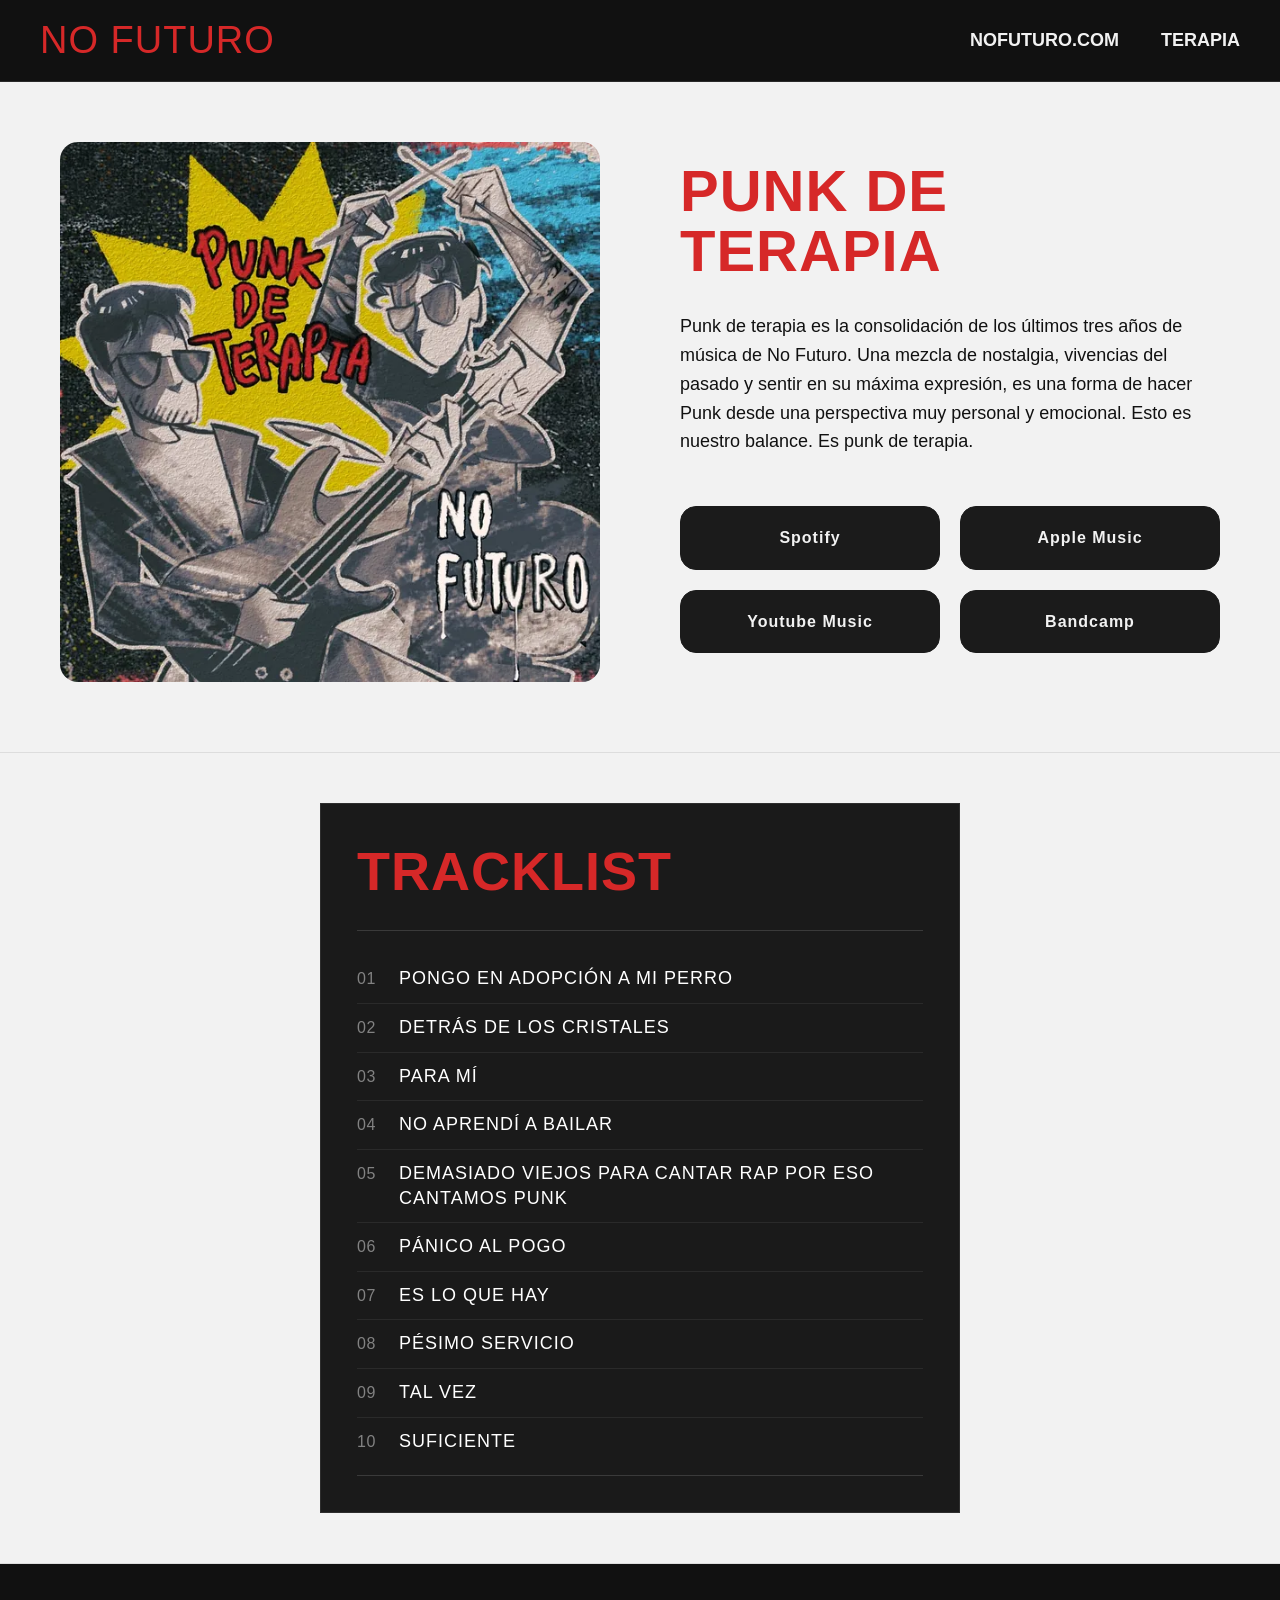
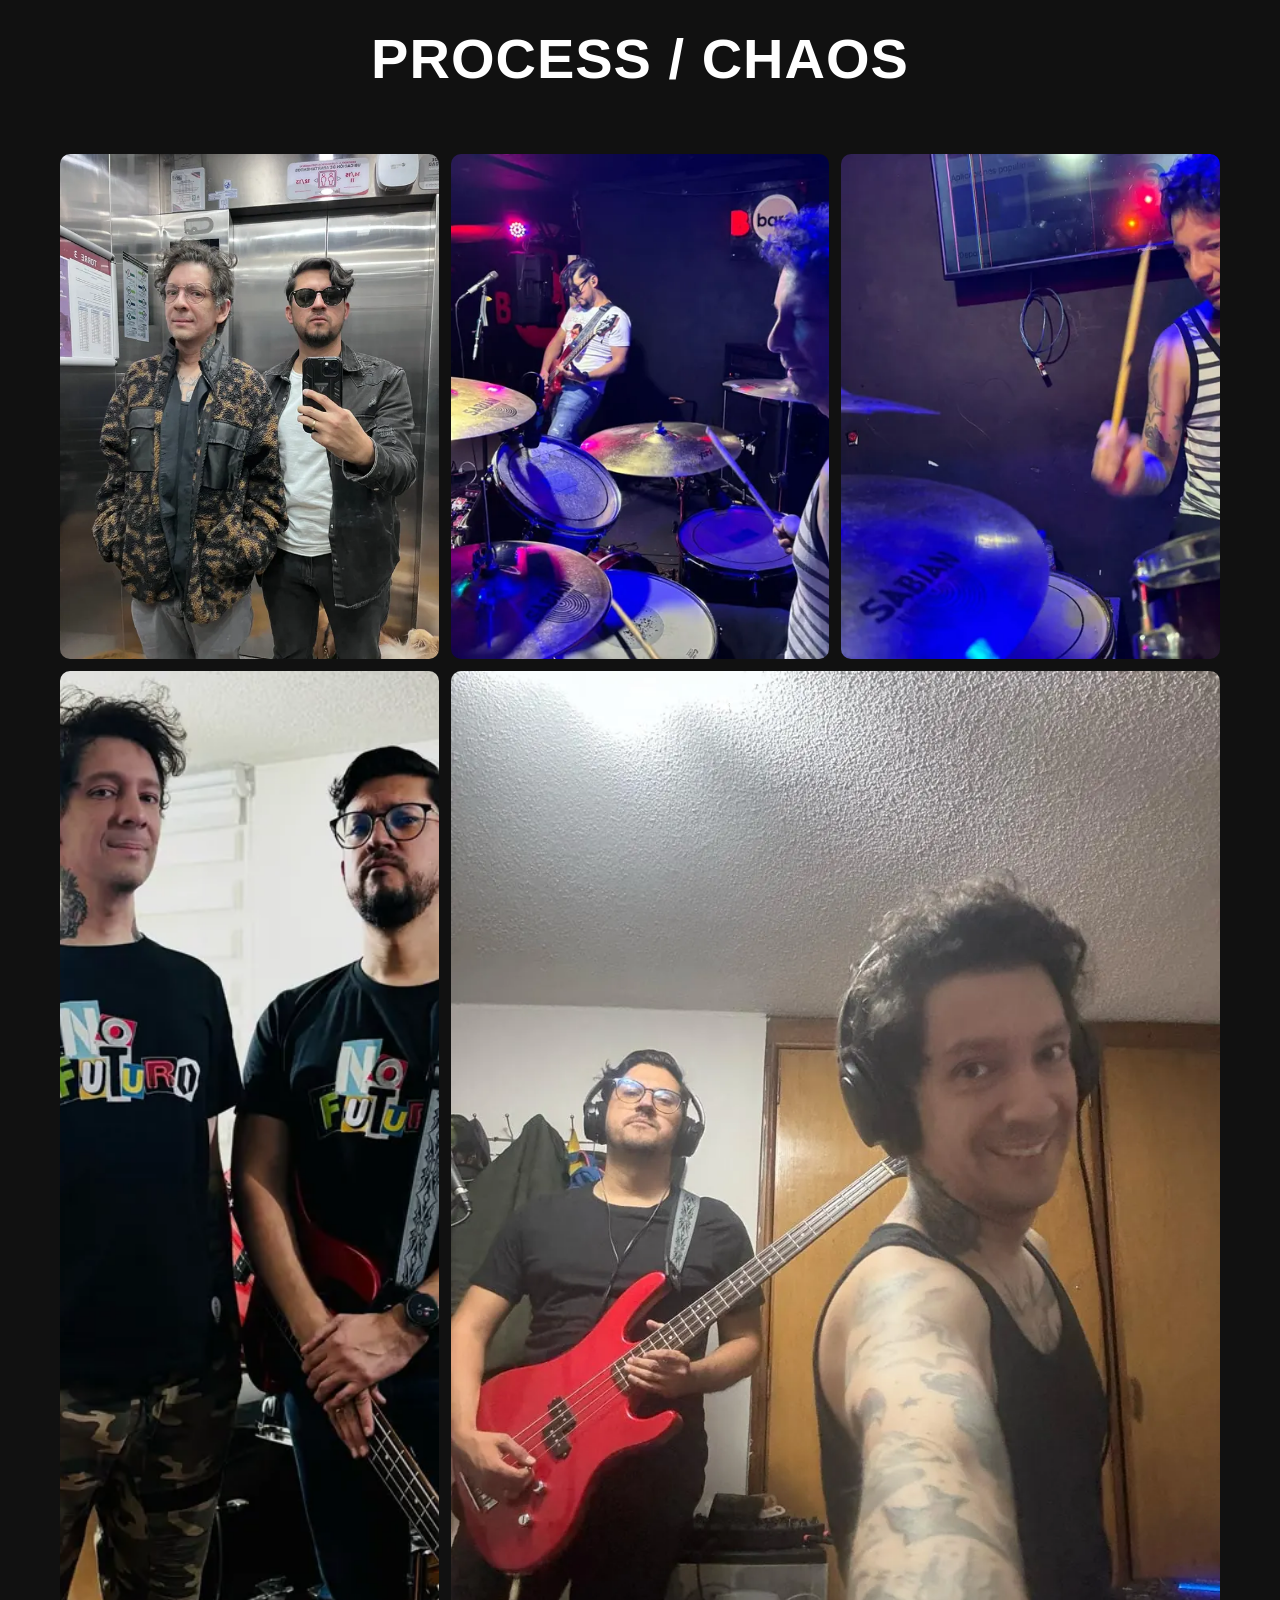
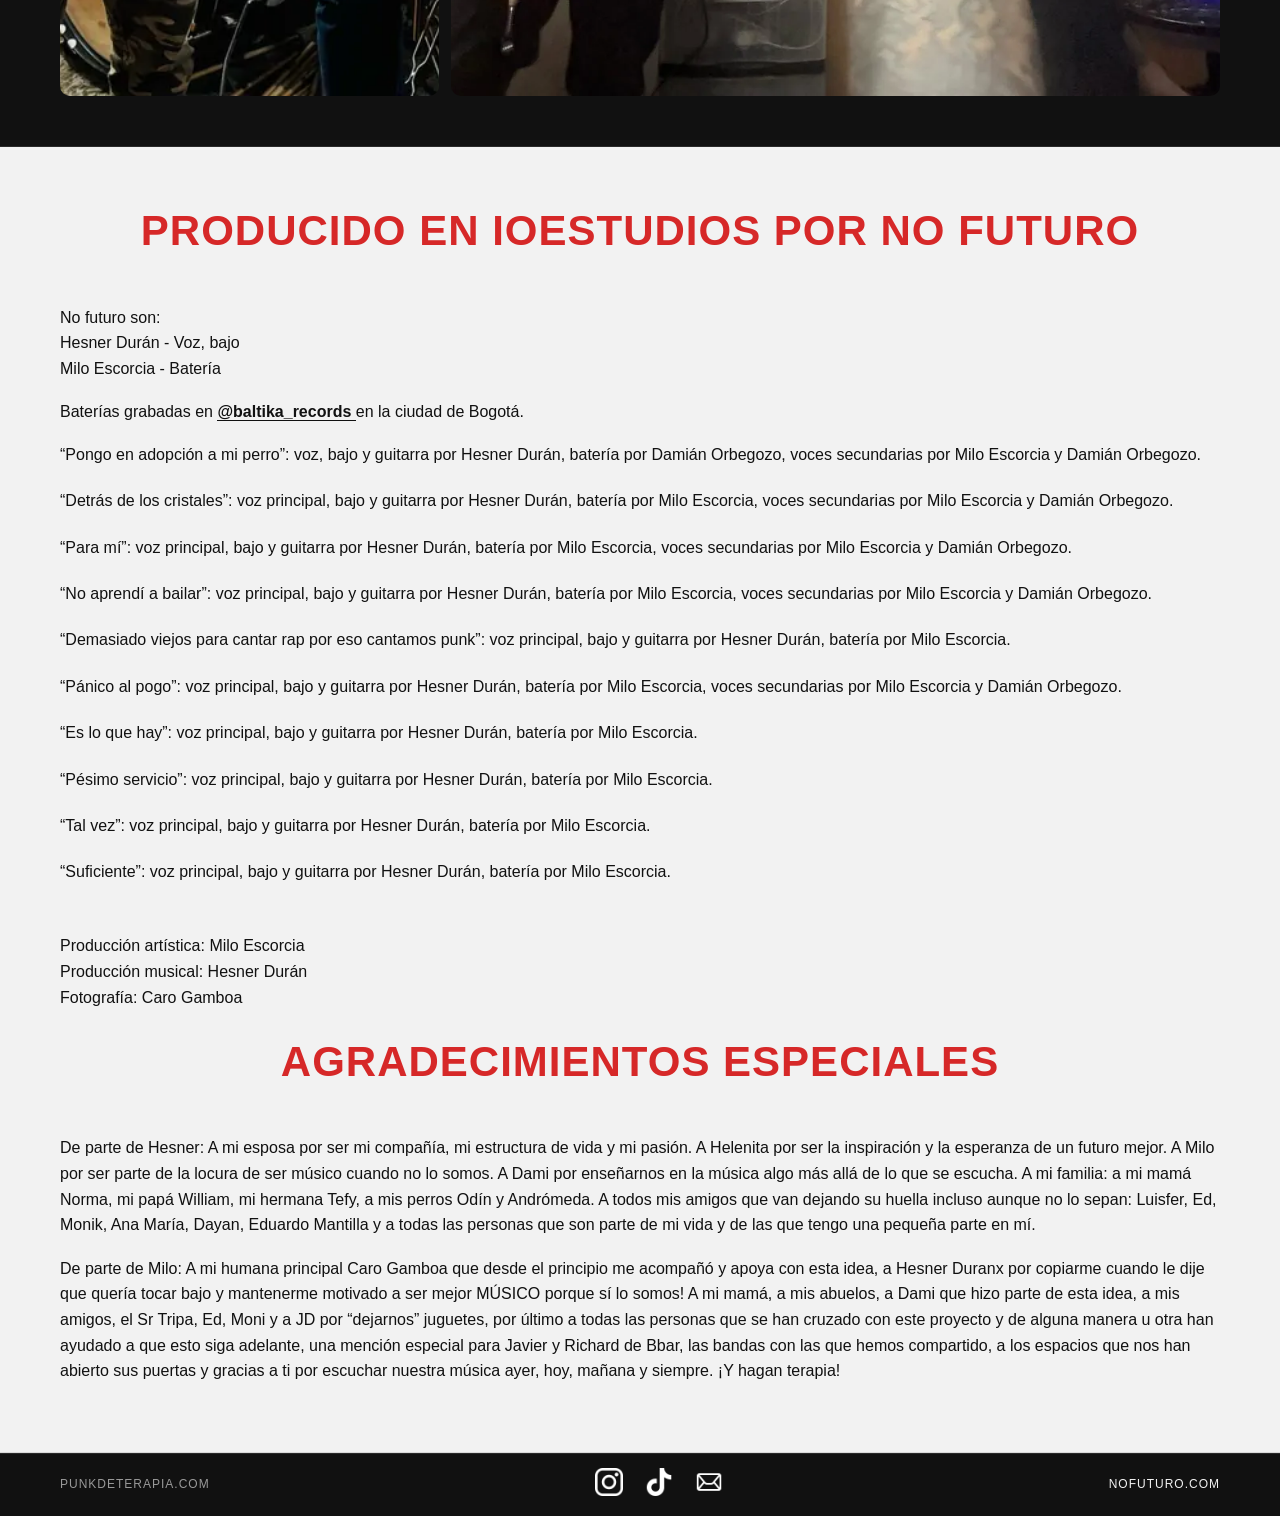
<file: index.html>
<!DOCTYPE html>
<html lang="es">

<head>

<meta charset="UTF-8">
<meta name="viewport" content="width=device-width, initial-scale=1.0">

<title>Punk de Terapia - NO FUTURO | Disco de punk colombiano</title>

<meta name="description" content="Punk de Terapia es el nuevo álbum de NO FUTURO, banda de punk de Bogotá. Escucha las canciones, mira las fotos y descubre la historia detrás del disco.">
<meta name="keywords" content="No Futuro, Punk de Terapia, punk colombiano, punk en español, punk triste, banda punk Bogotá, disco punk 2026">
<meta name="author" content="NO FUTURO">
<meta name="robots" content="index, follow">

<link rel="canonical" href="https://punkdeterapia.com/">

<meta property="og:title" content="Punk de Terapia - NO FUTURO">
<meta property="og:description" content="Nuevo álbum de NO FUTURO, banda de punk de Bogotá. Escucha, mira las fotos y vive el disco.">
<meta property="og:image" content="https://punkdeterapia.com/assets/terapia.jpg">
<meta property="og:url" content="https://punkdeterapia.com/">
<meta property="og:type" content="music.album">

<meta name="twitter:card" content="summary_large_image">
<meta name="twitter:title" content="Punk de Terapia - NO FUTURO">
<meta name="twitter:description" content="Nuevo álbum de NO FUTURO, banda punk de Bogotá.">
<meta name="twitter:image" content="https://punkdeterapia.com/assets/terapia.jpg">

<link rel="stylesheet" href="assets/css/style.css">

<link rel="icon" type="image/png" href="assets/favicon.png">


<script type="application/ld+json">
{
  "@context":"https://schema.org",
  "@type":"MusicAlbum",
  "name":"Punk de Terapia",
  "byArtist":{
    "@type":"MusicGroup",
    "name":"NO FUTURO",
    "foundingLocation":"Bogotá, Colombia",
    "sameAs":[
      "https://www.instagram.com/nofuturoband",
      "https://www.tiktok.com/@nofuturoband",
      "https://nofuturoband.bandcamp.com"
    ]
  },
  "genre":"Punk",
  "datePublished":"2026",
  "albumProductionType":"https://schema.org/StudioAlbum",
  "numTracks":10,
  "url":"https://punkdeterapia.com/",
  "image":"https://punkdeterapia.com/assets/terapia.jpg",
  "sameAs":[
    "https://open.spotify.com/album/6iZnQCRd88YeYnuEG8hhDn",
    "https://music.apple.com/co/album/punk-de-terapia/6767365780",
    "https://nofuturoband.bandcamp.com/album/punk-de-terapia"
  ],
  "track":{
    "@type":"ItemList",
    "numberOfItems":10,
    "itemListElement":[
      {"@type":"ListItem","position":1,"item":{"@type":"MusicRecording","name":"Pongo en adopción a mi perro"}},
      {"@type":"ListItem","position":2,"item":{"@type":"MusicRecording","name":"Detrás de los cristales"}},
      {"@type":"ListItem","position":3,"item":{"@type":"MusicRecording","name":"Para mí"}},
      {"@type":"ListItem","position":4,"item":{"@type":"MusicRecording","name":"No aprendí a bailar"}},
      {"@type":"ListItem","position":5,"item":{"@type":"MusicRecording","name":"Demasiado viejos para cantar rap por eso cantamos punk"}},
      {"@type":"ListItem","position":6,"item":{"@type":"MusicRecording","name":"Pánico al pogo"}},
      {"@type":"ListItem","position":7,"item":{"@type":"MusicRecording","name":"Es lo que hay"}},
      {"@type":"ListItem","position":8,"item":{"@type":"MusicRecording","name":"Pésimo servicio"}},
      {"@type":"ListItem","position":9,"item":{"@type":"MusicRecording","name":"Tal vez"}},
      {"@type":"ListItem","position":10,"item":{"@type":"MusicRecording","name":"Suficiente"}}
    ]
  }
}
</script>
    
<!-- Google tag (gtag.js) -->
<script async src="https://www.googletagmanager.com/gtag/js?id=G-MK0LHJL1EB"></script>
<script>
  window.dataLayer = window.dataLayer || [];
  function gtag(){dataLayer.push(arguments);}
  gtag('js', new Date());

  gtag('config', 'G-MK0LHJL1EB');
</script>

  
</head>

<body>

<!-- HEADER -->

<header>

<div class="header-content">

    <a class="logo" href="/">
        NO FUTURO
    </a>

  <nav class="desktop-menu">
  
      <a href="https://nofuturo.com" target="_blank">
          NOFUTURO.COM
      </a>
  
      <a href="https://punkdeterapia.com/quiz.html">
          TERAPIA
      </a>
  
  </nav>

    <div class="mobile-menu" onclick="toggleMenu()" role="button" tabindex="0" aria-label="Abrir menú" aria-controls="mobileDropdown" aria-expanded="false">
        ☰
    </div>

</div>

<div id="mobileDropdown" class="mobile-dropdown">

    <a href="https://nofuturo.com" target="_blank">
        NOFUTURO.COM
    </a>

    <a href="https://punkdeterapia.com/quiz.html">
        TERAPIA
    </a>

</div>

</header>

<main>

<!-- HERO -->

<section class="hero-section">

<div class="section-inner">

<div class="hero">

    <img src="assets/terapia.webp" srcset="assets/terapia-600.webp 600w, assets/terapia.webp 1200w" sizes="(max-width:900px) 100vw, 560px" class="cover" width="1200" height="1200" fetchpriority="high" alt="Punk de Terapia - Portada del álbum de NO FUTURO">

    <div class="hero-text">

        <h1>
            PUNK DE TERAPIA
        </h1>

        <div class="text-block">

            <p>
                Punk de terapia es la consolidación de los últimos tres años de música de No Futuro. Una mezcla de nostalgia, vivencias del pasado y sentir en su máxima expresión, es una forma de hacer Punk desde una perspectiva muy personal y emocional. Esto es nuestro balance. Es punk de terapia.
            </p>

        </div>

<div class="platforms hero-platforms">

    <a href="https://open.spotify.com/album/6iZnQCRd88YeYnuEG8hhDn" target="_blank" class="platform-button">
        Spotify
    </a>

  <a href="https://music.apple.com/co/album/punk-de-terapia/6767365780" target="_blank" class="platform-button">
      Apple Music
  </a>
  
  <a href="https://music.youtube.com/playlist?list=OLAK5uy_lb7ag4KedtjzislSe4GsiIxwNEDBX898k&si=nHnxP8Es8VwFmwkg" target="_blank" class="platform-button">
      Youtube Music
  </a>

    <a href="https://nofuturoband.bandcamp.com/album/punk-de-terapia" target="_blank" class="platform-button">
        Bandcamp
    </a>

</div>

    </div>

</div>

</div>

</section>

<!-- TRACKLIST PANEL -->

<section class="tracklist-section">

<div class="section-inner">

    <div class="tracklist-panel">

        <h2 class="tracklist-panel-title">
            TRACKLIST
        </h2>

        <div class="tracklist-line"></div>

<div class="track-item" onclick="openLyrics(1)" role="button" tabindex="0">
            <div class="track-number">01</div>
            <div class="track-name">Pongo en adopción a mi perro</div>
        </div>

        <div class="track-item" onclick="openLyrics(2)" role="button" tabindex="0">
            <div class="track-number">02</div>
            <div class="track-name">Detrás de los cristales</div>
        </div>

        <div class="track-item" onclick="openLyrics(3)" role="button" tabindex="0">
            <div class="track-number">03</div>
            <div class="track-name">Para mí</div>
        </div>

        <div class="track-item" onclick="openLyrics(4)" role="button" tabindex="0">
            <div class="track-number">04</div>
            <div class="track-name">No aprendí a bailar</div>
        </div>

        <div class="track-item" onclick="openLyrics(5)" role="button" tabindex="0">
            <div class="track-number">05</div>
            <div class="track-name">Demasiado viejos para cantar rap por eso cantamos punk</div>
        </div>

        <div class="track-item" onclick="openLyrics(6)" role="button" tabindex="0">
            <div class="track-number">06</div>
            <div class="track-name">Pánico al pogo</div>
        </div>

        <div class="track-item" onclick="openLyrics(7)" role="button" tabindex="0">
            <div class="track-number">07</div>
            <div class="track-name">Es lo que hay</div>
        </div>

        <div class="track-item" onclick="openLyrics(8)" role="button" tabindex="0">
            <div class="track-number">08</div>
            <div class="track-name">Pésimo servicio</div>
        </div>

        <div class="track-item" onclick="openLyrics(9)" role="button" tabindex="0">
            <div class="track-number">09</div>
            <div class="track-name">Tal vez</div>
        </div>

        <div class="track-item" onclick="openLyrics(10)" role="button" tabindex="0">
            <div class="track-number">10</div>
            <div class="track-name">Suficiente</div>
        </div>

        <div class="tracklist-line" style="margin-top:10px; margin-bottom:0;"></div>

    </div>

</div>

</section>

<!-- GALLERY -->

<section class="gallery-section">

<div class="section-inner">

    <h2 class="gallery-title">
        PROCESS / CHAOS
    </h2>

    <div class="collage">

    <!-- IMAGENES -->

<img src="assets/fotos/1.webp" srcset="assets/fotos/1-800.webp 600w, assets/fotos/1.webp 1200w" sizes="(max-width:600px) 50vw, 380px" width="1200" height="1600" loading="lazy" decoding="async" tabindex="0" alt="NO FUTURO - Punk de Terapia sesión de fotos" onclick="openLightbox(0)">
<img src="assets/fotos/2.webp" srcset="assets/fotos/2-800.webp 800w, assets/fotos/2.webp 1600w" sizes="(max-width:600px) 50vw, 380px" width="1600" height="1200" loading="lazy" decoding="async" tabindex="0" alt="NO FUTURO - banda punk colombiana" onclick="openLightbox(1)">
<img src="assets/fotos/3.webp" srcset="assets/fotos/3-800.webp 800w, assets/fotos/3.webp 1600w" sizes="(max-width:600px) 50vw, 380px" width="1600" height="1200" loading="lazy" decoding="async" tabindex="0" alt="NO FUTURO - grabación Punk de Terapia" onclick="openLightbox(2)">
<img src="assets/fotos/4.webp" srcset="assets/fotos/4-800.webp 593w, assets/fotos/4.webp 1185w" sizes="(max-width:600px) 50vw, 380px" width="1185" height="1600" loading="lazy" decoding="async" tabindex="0" alt="NO FUTURO - proceso creativo del disco" onclick="openLightbox(3)">

    <!-- FOTO GRANDE -->
<img src="assets/fotos/5.webp" srcset="assets/fotos/5-800.webp 600w, assets/fotos/5.webp 960w" sizes="(max-width:600px) 100vw, 780px" class="big" width="960" height="1280" loading="lazy" decoding="async" tabindex="0" alt="NO FUTURO - Punk de Terapia artwork" onclick="openLightbox(4)">

</div>

</div>

</section>

<!-- LYRICS POPUP -->

<div class="lyrics-overlay" id="lyricsOverlay" onclick="closeLyrics()">
</div>

<div class="lyrics-popup" id="lyricsPopup" role="dialog" aria-modal="true" aria-labelledby="lyricsTitle">

    <div class="lyrics-close" onclick="closeLyrics()" role="button" tabindex="0" aria-label="Cerrar letra">
        ✕
    </div>

    <div class="lyrics-title" id="lyricsTitle">
    </div>

    <div class="lyrics-body" id="lyricsBody">
    </div>

</div>

    
<!-- LIGHTBOX -->

<div class="lightbox" id="lightbox" role="dialog" aria-modal="true" aria-label="Galería">

    <div class="close-lightbox" onclick="closeLightbox()" role="button" tabindex="0" aria-label="Cerrar galería">
        ✕
    </div>

    <div class="arrow arrow-left" onclick="prevImage()" role="button" tabindex="0" aria-label="Anterior">
        ‹
    </div>

    <div id="lightboxContent"></div>

    <div class="arrow arrow-right" onclick="nextImage()" role="button" tabindex="0" aria-label="Siguiente">
        ›
    </div>

</div>

<!-- CREDITS -->

    <section class="credits-section">

<div class="section-inner">

<div class="credits">

    <h2 class="section-title">
        PRODUCIDO EN IOESTUDIOS POR NO FUTURO
    </h2>

    <p>
        No futuro son:<br>
        Hesner Durán - Voz, bajo<br>
        Milo Escorcia - Batería
    </p>

    <p>
        Baterías grabadas en 
        <a href="https://instagram.com/baltika_records" target="_blank">
            @baltika_records
        </a>
        en la ciudad de Bogotá.
    </p>

<div class="song-credits">

“Pongo en adopción a mi perro”: voz, bajo y guitarra por Hesner Durán, batería por Damián Orbegozo, voces secundarias por Milo Escorcia y Damián Orbegozo.<br><br>

“Detrás de los cristales”: voz principal, bajo y guitarra por Hesner Durán, batería por Milo Escorcia, voces secundarias por Milo Escorcia y Damián Orbegozo.<br><br>

“Para mí”: voz principal, bajo y guitarra por Hesner Durán, batería por Milo Escorcia, voces secundarias por Milo Escorcia y Damián Orbegozo.<br><br>

“No aprendí a bailar”: voz principal, bajo y guitarra por Hesner Durán, batería por Milo Escorcia, voces secundarias por Milo Escorcia y Damián Orbegozo.<br><br>

“Demasiado viejos para cantar rap por eso cantamos punk”: voz principal, bajo y guitarra por Hesner Durán, batería por Milo Escorcia.<br><br>

“Pánico al pogo”: voz principal, bajo y guitarra por Hesner Durán, batería por Milo Escorcia, voces secundarias por Milo Escorcia y Damián Orbegozo.<br><br>

“Es lo que hay”: voz principal, bajo y guitarra por Hesner Durán, batería por Milo Escorcia.<br><br>

“Pésimo servicio”: voz principal, bajo y guitarra por Hesner Durán, batería por Milo Escorcia.<br><br>

“Tal vez”: voz principal, bajo y guitarra por Hesner Durán, batería por Milo Escorcia.<br><br>

“Suficiente”: voz principal, bajo y guitarra por Hesner Durán, batería por Milo Escorcia.

</div>

<p>
Producción artística: Milo Escorcia<br>
Producción musical: Hesner Durán<br>
Fotografía: Caro Gamboa
</p>

<h2 class="section-title">
    AGRADECIMIENTOS ESPECIALES
</h2>

<p>
De parte de Hesner: A mi esposa por ser mi compañía, mi estructura de vida y mi pasión. A Helenita por ser la inspiración y la esperanza de un futuro mejor. A Milo por ser parte de la locura de ser músico cuando no lo somos. A Dami por enseñarnos en la música algo más allá de lo que se escucha. A mi familia: a mi mamá Norma, mi papá William, mi hermana Tefy, a mis perros Odín y Andrómeda. A todos mis amigos que van dejando su huella incluso aunque no lo sepan: Luisfer, Ed, Monik, Ana María, Dayan, Eduardo Mantilla y a todas las personas que son parte de mi vida y de las que tengo una pequeña parte en mí.
</p>

<p>
De parte de Milo: A mi humana principal Caro Gamboa que desde el principio me acompañó y apoya con esta idea, a Hesner Duranx por copiarme cuando le dije que quería tocar bajo y mantenerme motivado a ser mejor MÚSICO porque sí lo somos! A mi mamá, a mis abuelos, a Dami que hizo parte de esta idea, a mis amigos, el Sr Tripa, Ed, Moni y a JD por “dejarnos” juguetes, por último a todas las personas que se han cruzado con este proyecto y de alguna manera u otra han ayudado a que esto siga adelante, una mención especial para Javier y Richard de Bbar, las bandas con las que hemos compartido, a los espacios que nos han abierto sus puertas y gracias a ti por escuchar nuestra música ayer, hoy, mañana y siempre. ¡Y hagan terapia!
</p>

</div>

</div>

</section>

</main>

<!-- FOOTER -->

<footer>

<div class="footer-inner">

    <div>
        PUNKDETERAPIA.COM
    </div>

<div class="footer-socials">

    <a href="https://instagram.com/nofuturoband" target="_blank">
        <img src="assets/instagram.png" alt="Instagram" width="28" height="28" loading="lazy">
    </a>

    <a href="https://tiktok.com/@nofuturoband" target="_blank">
        <img src="assets/tiktok.png" alt="TikTok" width="28" height="28" loading="lazy">
    </a>

    <a href="#" onclick="copyEmail(event)">
        <img src="assets/mail.png" alt="Copiar correo" width="28" height="28" loading="lazy">
    </a>

</div>

    <div>
        <a href="https://nofuturo.com" target="_blank">
            NOFUTURO.COM
        </a>
    </div>

</div>

<!-- COPY POPUP -->

<div id="copyPopup" class="copy-popup" role="status" aria-live="polite">
    nofuturoband@gmail.com copiado
</div>

    
</footer>

<script>

/* LYRICS */

const trackNames = [
    "",
    "Pongo en adopción a mi perro",
    "Detrás de los cristales",
    "Para mí",
    "No aprendí a bailar",
    "Demasiado viejos para cantar rap por eso cantamos punk",
    "Pánico al pogo",
    "Es lo que hay",
    "Pésimo servicio",
    "Tal vez",
    "Suficiente"
];

function openLyrics(number){

    const overlay = document.getElementById("lyricsOverlay");
    const popup = document.getElementById("lyricsPopup");
    const title = document.getElementById("lyricsTitle");
    const body = document.getElementById("lyricsBody");

    title.textContent = trackNames[number];
    body.textContent = "Cargando...";

    overlay.classList.add("active");
    popup.classList.add("active");

    fetch("assets/letras/" + number + ".txt")
        .then(response => response.text())
        .then(text => {
            body.textContent = text.replace(/\r\n?/g, "\n");
        })
        .catch(() => {
            body.textContent = "Letra no disponible.";
        });

}

function closeLyrics(){

    document.getElementById("lyricsOverlay").classList.remove("active");
    document.getElementById("lyricsPopup").classList.remove("active");

}
    
/* MOBILE MENU */

function toggleMenu(){

    const menu =
    document.getElementById(
        "mobileDropdown"
    );

    const open = menu.classList.toggle("show");

    document.querySelector(".mobile-menu")
        .setAttribute("aria-expanded", open);

}

/* GALLERY */

const images = [

    "assets/fotos/1.webp",
    "assets/fotos/2.webp",
    "assets/fotos/3.webp",
    "assets/fotos/4.webp",
    "assets/fotos/5.webp",
    "assets/fotos/6.webp",
    "assets/fotos/7.webp",
    "assets/fotos/8.webp",
    "assets/fotos/9.webp",
    "assets/fotos/10.webp",
    "assets/fotos/11.webp",
    "assets/fotos/12.webp",
    "assets/fotos/13.MP4"

];

let currentImage = 0;


function renderMedia(){

    const container =
    document.getElementById(
        "lightboxContent"
    );

    const file =
    images[currentImage];

    /* VIDEO */

    if(
        file.endsWith(".MP4") ||
        file.endsWith(".mp4")
    ){

        container.innerHTML = `

        <video
            src="${file}"
            autoplay
            controls
            playsinline
            style="
                max-width:90%;
                max-height:85vh;
                border-radius:12px;
            "
        ></video>

        `;

    }

    /* IMAGE */

    else{

        container.innerHTML = `

        <img
            src="${file}"
            alt=""
            style="
                max-width:90%;
                max-height:85vh;
                border-radius:12px;
            "
        >

        `;

    }

}    

/* OPEN */

function openLightbox(index){

    currentImage = index;

    document.getElementById(
        "lightbox"
    ).classList.add("active");

    renderMedia();

}

/* CLOSE */

function closeLightbox(){

    document.getElementById(
        "lightbox"
    ).classList.remove("active");

}

/* NEXT */

function nextImage(){

    currentImage++;

    if(currentImage >= images.length){

        currentImage = 0;

    }

    renderMedia();

}

/* PREVIOUS */

function prevImage(){

    currentImage--;

    if(currentImage < 0){

        currentImage =
        images.length - 1;

    }

    renderMedia();

}

/* KEYBOARD */

/* COPY EMAIL */

/* Copia texto: API moderna, luego método antiguo (navegadores de Instagram/TikTok) */

async function copyText(text){

    try{
        await navigator.clipboard.writeText(text);
        return true;
    }catch(e){}

    try{
        const area = document.createElement("textarea");
        area.value = text;
        area.setAttribute("readonly", "");
        area.style.position = "fixed";
        area.style.opacity = "0";
        document.body.appendChild(area);
        area.select();
        const ok = document.execCommand("copy");
        area.remove();
        return ok;
    }catch(e){
        return false;
    }

}

/* Aviso rojo. Si "manual" es true, queda abierto con el texto
   seleccionado para copiarlo a mano, y se cierra al tocar fuera. */

function showPopup(text, manual){

    const popup = document.getElementById("copyPopup");

    popup.textContent = text;

    popup.classList.add("show-popup");

    clearTimeout(showPopup.timer);

    if(manual){

        const range = document.createRange();
        range.selectNodeContents(popup);
        const sel = window.getSelection();
        sel.removeAllRanges();
        sel.addRange(range);

        setTimeout(() => {
            document.addEventListener("click", function close(e){
                if(popup.contains(e.target)) return;
                popup.classList.remove("show-popup");
                document.removeEventListener("click", close);
            });
        }, 0);

    }
    else{

        showPopup.timer = setTimeout(() => {
            popup.classList.remove("show-popup");
        }, 2200);

    }

}

async function copyEmail(event){

    event.preventDefault();

    if(await copyText("nofuturoband@gmail.com")){

        showPopup("nofuturoband@gmail.com copiado", false);

    }
    else{

        /* no se pudo copiar: mostrar el correo para copiarlo a mano */

        showPopup("nofuturoband@gmail.com", true);

    }

}


    
document.addEventListener(
    "keydown",
    function(event){

        /* ENTER / ESPACIO activan elementos clicables */

        const target = event.target;

        if(
            (event.key === "Enter" || event.key === " ") &&
            (target.getAttribute("role") === "button" || target.closest(".collage"))
        ){

            event.preventDefault();

            target.click();

            return;

        }

        /* ESC cierra la letra */

        if(
            event.key === "Escape" &&
            document.getElementById("lyricsPopup").classList.contains("active")
        ){

            closeLyrics();

        }

        if(
            document.getElementById(
                "lightbox"
            ).classList.contains("active")
        ){

            if(event.key === "ArrowRight"){

                nextImage();

            }

            if(event.key === "ArrowLeft"){

                prevImage();

            }

            if(event.key === "Escape"){

                closeLightbox();

            }

        }

    }
);

</script>

</body>
</html>
</file>
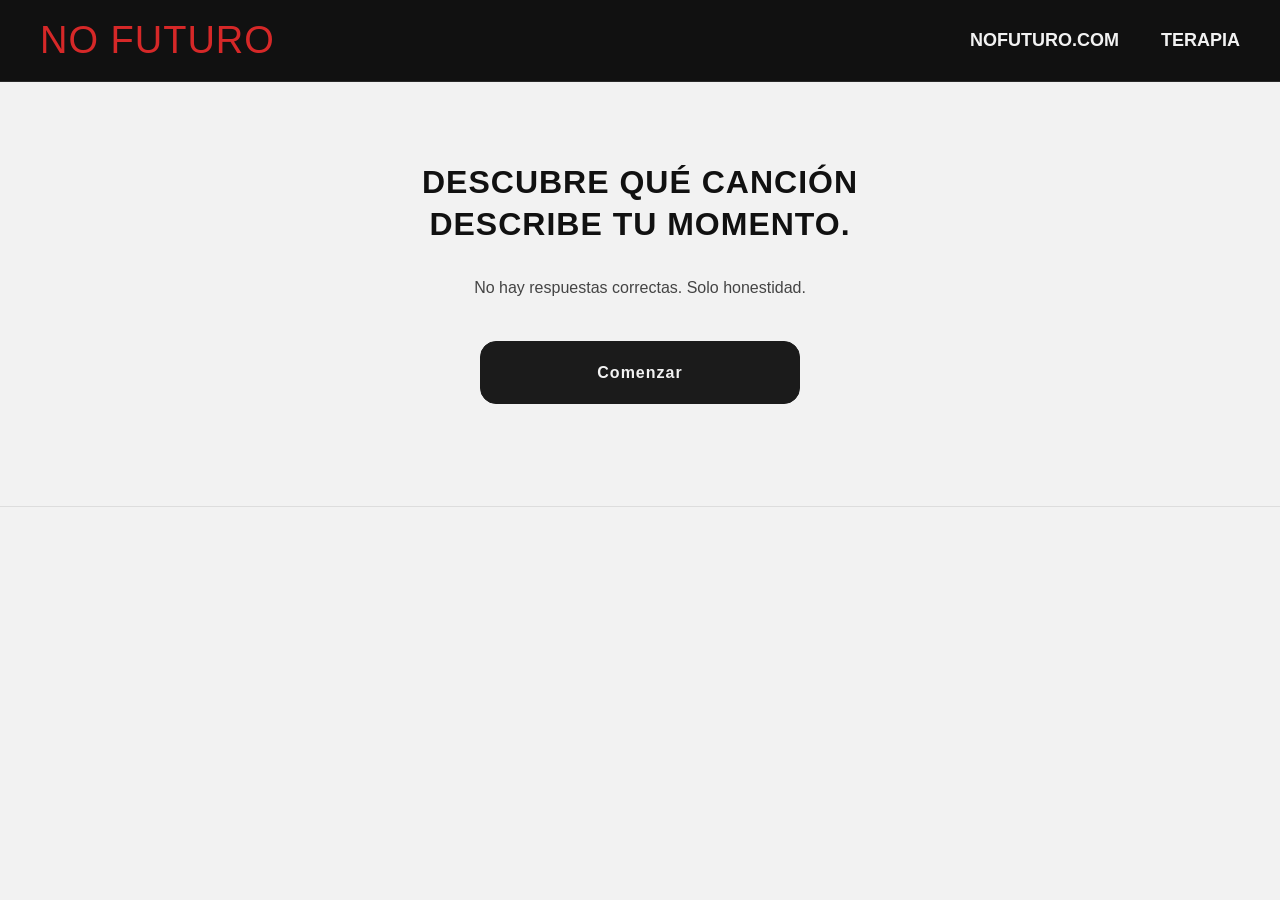
<file: quiz.html>
<!DOCTYPE html>
<html lang="es">
<head>
<meta charset="UTF-8">
<meta name="viewport" content="width=device-width, initial-scale=1.0">

<title>¿Qué canción de Punk de Terapia eres? | NO FUTURO</title>

<meta name="description" content="Descubre qué canción del álbum Punk de Terapia de NO FUTURO describe tu momento. Responde el quiz y encuentra tu canción.">
<meta name="robots" content="noindex, nofollow">

<meta property="og:title" content="¿Qué canción de Punk de Terapia eres? | NO FUTURO">
<meta property="og:description" content="Responde el quiz y descubre qué canción de NO FUTURO describe tu momento.">
<meta property="og:image" content="https://punkdeterapia.com/assets/terapia.jpg">
<meta property="og:url" content="https://punkdeterapia.com/quiz.html">
<meta property="og:type" content="website">
    
    
<link rel="stylesheet" href="assets/css/style.css">
<link rel="icon" type="image/png" href="assets/favicon.png">

<style>
    body{
        background:#f2f2f2;
    }
</style>

<!-- Google tag (gtag.js) -->
<script async src="https://www.googletagmanager.com/gtag/js?id=G-MK0LHJL1EB"></script>
<script>
  window.dataLayer = window.dataLayer || [];
  function gtag(){dataLayer.push(arguments);}
  gtag('js', new Date());

  gtag('config', 'G-MK0LHJL1EB');
</script>

    
</head>

<body>

<!-- HEADER -->

<header>

<div class="header-content">

    <a class="logo" href="/">
        NO FUTURO
    </a>

  <nav class="desktop-menu">
  
      <a href="https://nofuturo.com" target="_blank">
          NOFUTURO.COM
      </a>
  
      <a href="https://punkdeterapia.com/quiz.html">
          TERAPIA
      </a>
  
  </nav>

    <div class="mobile-menu" onclick="toggleMenu()" role="button" tabindex="0" aria-label="Abrir menú" aria-controls="mobileDropdown" aria-expanded="false">
        ☰
    </div>

</div>

<div id="mobileDropdown" class="mobile-dropdown">

    <a href="https://nofuturo.com" target="_blank">
        NOFUTURO.COM
    </a>

    <a href="https://punkdeterapia.com/quiz.html">
        TERAPIA
    </a>

</div>

</header>

<main>

<section class="hero-section">

<div class="section-inner">

<div id="app" class="quiz-app">

<h2 class="quiz-question">
Descubre qué canción describe tu momento.
</h2>

<p class="quiz-subtitle">
No hay respuestas correctas. Solo honestidad.
</p>

<button type="button" onclick="startQuiz()" class="platform-button quiz-btn">Comenzar</button>

</div>

</div>

</section>

</main>

<!-- COPY POPUP -->

<div id="copyPopup" class="copy-popup" role="status" aria-live="polite"></div>

<script>

/* MOBILE MENU */

function toggleMenu(){

    const menu = document.getElementById("mobileDropdown");

    const open = menu.classList.toggle("show");

    document.querySelector(".mobile-menu").setAttribute("aria-expanded", open);

}

/* ENTER / ESPACIO activan elementos con role="button" */

document.addEventListener("keydown", function(event){

    if(
        (event.key === "Enter" || event.key === " ") &&
        event.target.getAttribute("role") === "button"
    ){

        event.preventDefault();

        event.target.click();

    }

});

let step = 0;
let answers = [];

const questions = [
"¿Aún te afecta emocionalmente una relación que terminó?",
"¿Sientes que has tenido que aceptar situaciones que no salieron como esperabas?",
"¿Alguna vez alguien en quien confiabas te falló profundamente?",
"¿Sientes que muchas cosas en tu vida no salen como quisieras?",
"¿Evitas algunas situaciones por miedo a lo que podría pasar?",
"¿Cuando algo duele, normalmente tú lo enfrentas?"
];

// Pesos emocionales
const weights = [5,4,3,2,1];

// Perfil emocional de canciones
const songs = [

{
name:"Pongo en adopción a mi perro",
profile:[1,0,0,1,0]
},

{
name:"Detrás de los cristales",
profile:[0,1,1,1,0]
},

{
name:"Para mí",
profile:[0,1,1,1,0]
},

{
name:"No aprendí a bailar",
profile:[1,1,0,1,0]
},

{
name:"Demasiado viejos para cantar rap por eso cantamos punk",
profile:[0,1,0,1,0]
},

{
name:"Pánico al pogo",
profile:[0,0,0,0,1]
},

{
name:"Es lo que hay",
profile:[1,1,0,1,0]
},

{
name:"Pésimo servicio",
profile:[1,1,0,1,0]
},

{
name:"Tal vez",
profile:[1,1,0,0,1]
},

{
name:"Suficiente",
profile:[1,1,1,1,1]
}

];

const songDescriptions = [

    // Pongo en adopción a mi perro
    "Esta canción es el inicio del caos: Un reconocimiento sobre la incapacidad de ser, el desesperado intento por encajar y la incapacidad de amar.",
    // Detrás de los cristales
    "Esta canción retrata qué se siente al estar frente a un espejo 20 años después y entender qué fue lo que sucedió. Un poco tarde. Siempre miope, a pesar de estar detrás de los cristales.",
    // Para mí
    "Algunas personas tienen recuerdos preciados del colegio. Amigos que han durado toda la vida. Parte de la personalidad que somos hoy como adultos funcionales viene de allí. Para otras personas no fue tan así. De eso se trata esta canción.",
    //No aprendí a bailar
    "¿Cuántas veces hemos intentado hacer algo que para todos es tan fácil y para nosotros implica un esfuerzo espectacular? Aquí la comparación con el primo que todo lo puede hacer fácil aplica para el amigo, el jefe, la familia. A veces simplemente podemos verlos desde lejos en la fiesta de la vida y nos preguntamos: ¿por qué no aprendí a bailar?",
    //Demasiado viejos para cantar rap por eso cantamos punk
    "El punk como herramienta de expresión imprecisa, desafinada e incorrecta es la solución perfecta para no ser perfectos. No saber cantar, escribir o soñar está bien: para eso está el punk.",
    //Pánico al pogo
    "¿Saben qué es ir a un toque con gafas y brackets?",
    //Es lo que hay
    "Siempre hay forma de poder actuar de forma consecuente, respetuosa y madura. Pero cambiar lo que somos no es una opción. Hay cosas que no cambiarán, que no mejorarán. Aprendemos a vivir con ellas. Es posible que duela un poco, pero es lo que hay.",
    //Pésimo servicio
    "Después de todo lo vivido. Después de aprender a sentir. Después de tocar el cielo. Ser sólo una decepción. Un pésimo servicio. Ser sólo un mal recuerdo y una calificación final: dos estrellas.",
    //Tal vez
    "Esta canción es un bolero punk. Trata sobre cómo poner todo en una balanza. Es la primera duda. Todo empieza con un: y si tal vez...",
    //Suficiente
    "Una de las trampas del síndrome del impostor es sentir que nunca somos suficientes. Esta canción trata sobre la inseguridad e inestabilidad que causa no sentirse capaz. No sentirse completo. No ser suficiente."
];

    
function startQuiz(){

step = 0;
answers = [];

showQuestion();

}

function showQuestion(){

if(step < questions.length){

document.getElementById("app").innerHTML = `
<h2 class="quiz-question">${questions[step]}</h2>

<button type="button" onclick="answer(1)" class="platform-button quiz-btn">Sí</button>
<button type="button" onclick="answer(0)" class="platform-button quiz-btn">No</button>

${getHistoryHTML()}
`;

}
else{

showResult();

}

}

function answer(value){

answers.push(value);

step++;

showQuestion();

}

  function getHistoryHTML(){

let history = "<div class='history'>";

for(let i = 0; i < answers.length; i++){

let response = answers[i] === 1 ? "Sí" : "No";

history += `
<p style="font-size:14px; margin:5px 0;">
<b>${questions[i]}</b><br>
Respuesta: ${response}
</p>
`;

}

history += "</div>";

return history;

}

  function showResult(){

let emotionalAnswers = answers.slice(0,5);
let tieBreaker = answers[5];

let bestScore = -1;
let bestSongs = [];

// Calcular puntajes

songs.forEach(song => {

let score = 0;

for(let i=0;i<5;i++){

score += emotionalAnswers[i] *
song.profile[i] *
weights[i];

}

if(score > bestScore){

bestScore = score;
bestSongs = [song.name];

}

else if(score === bestScore){

bestSongs.push(song.name);

}

});

// Resolver empate con mezcla

let finalSong;

if(bestSongs.length === 1){

finalSong = bestSongs[0];

}
else{

// índice variable según respuestas

let sumAnswers =
answers.reduce((a,b)=>a+b,0);

let index =
(sumAnswers + tieBreaker) %
bestSongs.length;

finalSong =
bestSongs[index];

}

const songIndex = songs.findIndex(s => s.name === finalSong);
const trackNumber = songIndex + 1;
const audioSrc = `assets/muestras/${trackNumber}.mp3`;
const description = songDescriptions[songIndex];

// Mostrar resultado
document.getElementById("app").innerHTML = `

<h2 class="quiz-question" style="font-size:16px;">
TU CANCIÓN ES
</h2>

<h1 class="quiz-result">${finalSong}</h1>

<p style="
    color:#111111;
    font-size:16px;
    line-height:1.8;
    text-align:center;
    max-width:420px;
    margin:30px auto;
    font-style:italic;
">${description}</p>

<audio id="quizAudio" src="${audioSrc}" preload="auto"></audio>

<button type="button" id="playBtn" aria-label="Reproducir muestra" onclick="togglePlay()" style="
    background:#d62828;
    color:#ffffff;
    border:none;
    border-radius:50%;
    width:56px;
    height:56px;
    font-size:20px;
    cursor:pointer;
    display:block;
    margin:0 auto 30px auto;
    transition:0.2s;
">▶</button>

<div class="quiz-actions">

<button type="button" class="quiz-share-btn" aria-label="Compartir" onclick="shareResult()">
⇪
</button>

<button type="button" onclick="startQuiz()" class="platform-button quiz-btn quiz-restart-btn">
Intentar de nuevo
</button>

</div>

<div class="quiz-divider"></div>

<div class="quiz-footer-link">
    <a href="https://punkdeterapia.com">
        Escúchala en punkdeterapia.com
    </a>
</div>

`;

}

function togglePlay(){

    const audio = document.getElementById("quizAudio");
    const btn = document.getElementById("playBtn");

    if(!audio) return;

    if(audio.paused){
        audio.currentTime = 0;
        audio.play();
        btn.textContent = "⏹";
    } else {
        audio.pause();
        audio.currentTime = 0;
        btn.textContent = "▶";
    }

    audio.onended = function(){
        btn.textContent = "▶";
    };

}

/* Copia texto: API moderna, luego método antiguo (navegadores de Instagram/TikTok) */

async function copyText(text){

    try{
        await navigator.clipboard.writeText(text);
        return true;
    }catch(e){}

    try{
        const area = document.createElement("textarea");
        area.value = text;
        area.setAttribute("readonly", "");
        area.style.position = "fixed";
        area.style.opacity = "0";
        document.body.appendChild(area);
        area.select();
        const ok = document.execCommand("copy");
        area.remove();
        return ok;
    }catch(e){
        return false;
    }

}

/* Aviso rojo. Si "manual" es true, queda abierto con el texto
   seleccionado para copiarlo a mano, y se cierra al tocar fuera. */

function showPopup(text, manual){

    const popup = document.getElementById("copyPopup");

    popup.textContent = text;

    popup.classList.add("show-popup");

    clearTimeout(showPopup.timer);

    if(manual){

        const range = document.createRange();
        range.selectNodeContents(popup);
        const sel = window.getSelection();
        sel.removeAllRanges();
        sel.addRange(range);

        setTimeout(() => {
            document.addEventListener("click", function close(e){
                if(popup.contains(e.target)) return;
                popup.classList.remove("show-popup");
                document.removeEventListener("click", close);
            });
        }, 0);

    }
    else{

        showPopup.timer = setTimeout(() => {
            popup.classList.remove("show-popup");
        }, 2200);

    }

}

async function shareResult(){

    const shareData = {

        title: "¿Qué canción de Punk de Terapia eres?",

        text: "Hice el quiz de NO FUTURO y descubrí qué canción describe mi momento.",

        url: "https://punkdeterapia.com/quiz.html"

    };

    if(navigator.share){

        try{
            await navigator.share(shareData);
            return;
        }catch(e){
            /* la persona canceló: no hacer nada */
            if(e.name === "AbortError") return;
        }

    }

    if(await copyText(shareData.url)){

        showPopup("Link copiado", false);

    }
    else{

        /* no se pudo copiar: mostrar el link para copiarlo a mano */

        showPopup(shareData.url, true);

    }

}


    
</script>

</body>
</html>
</file>
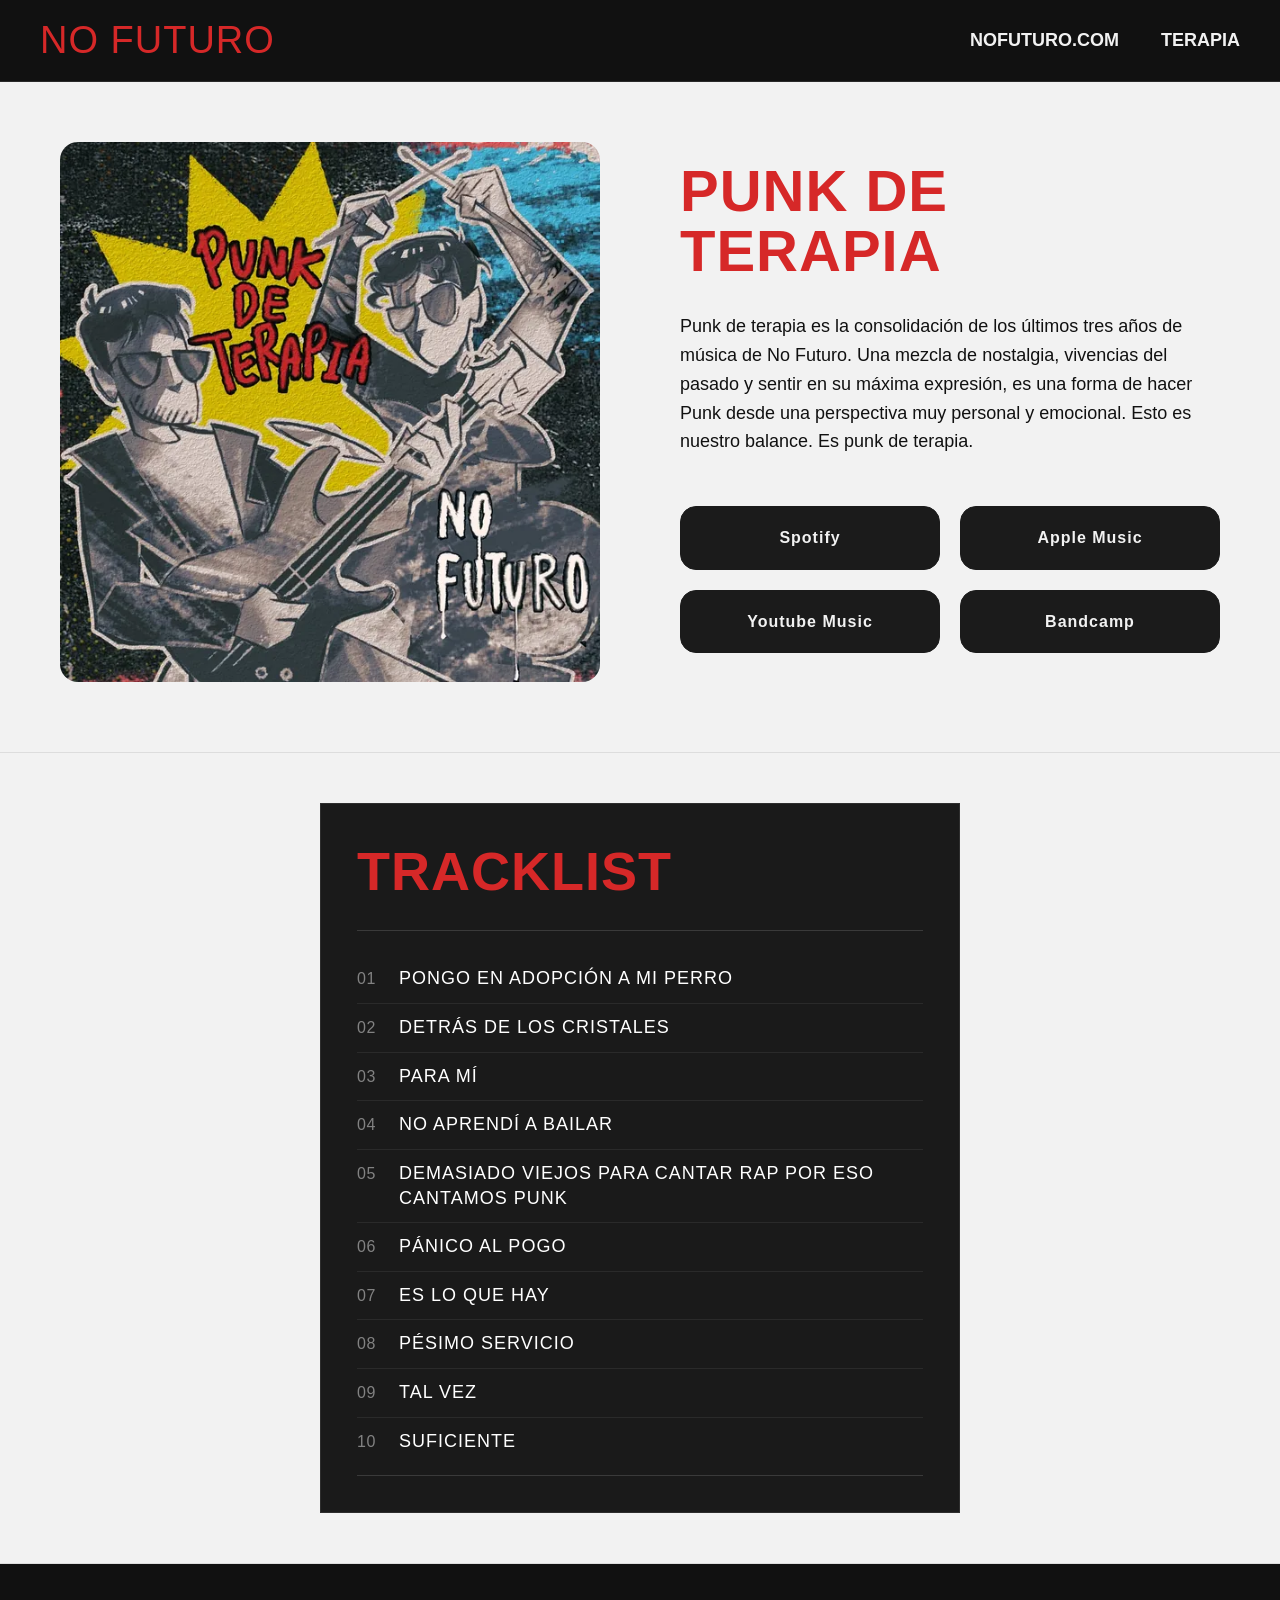
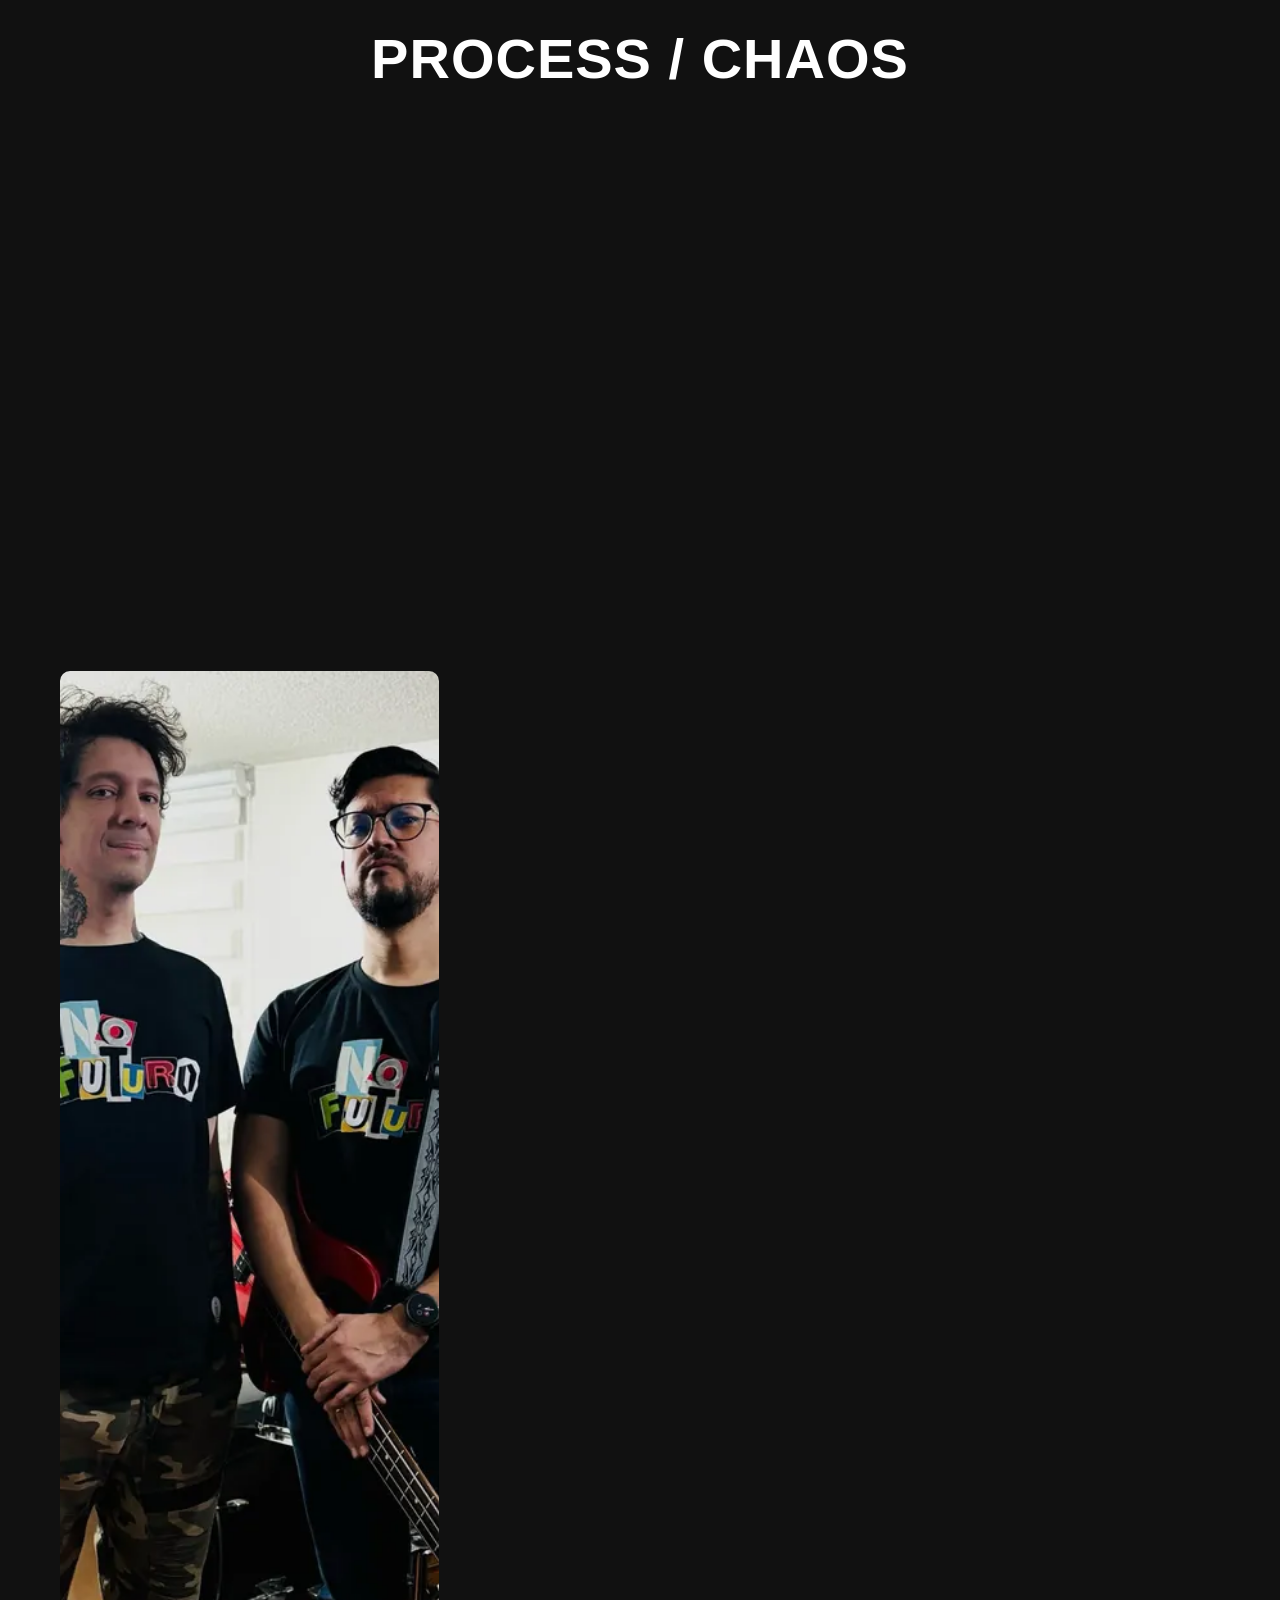
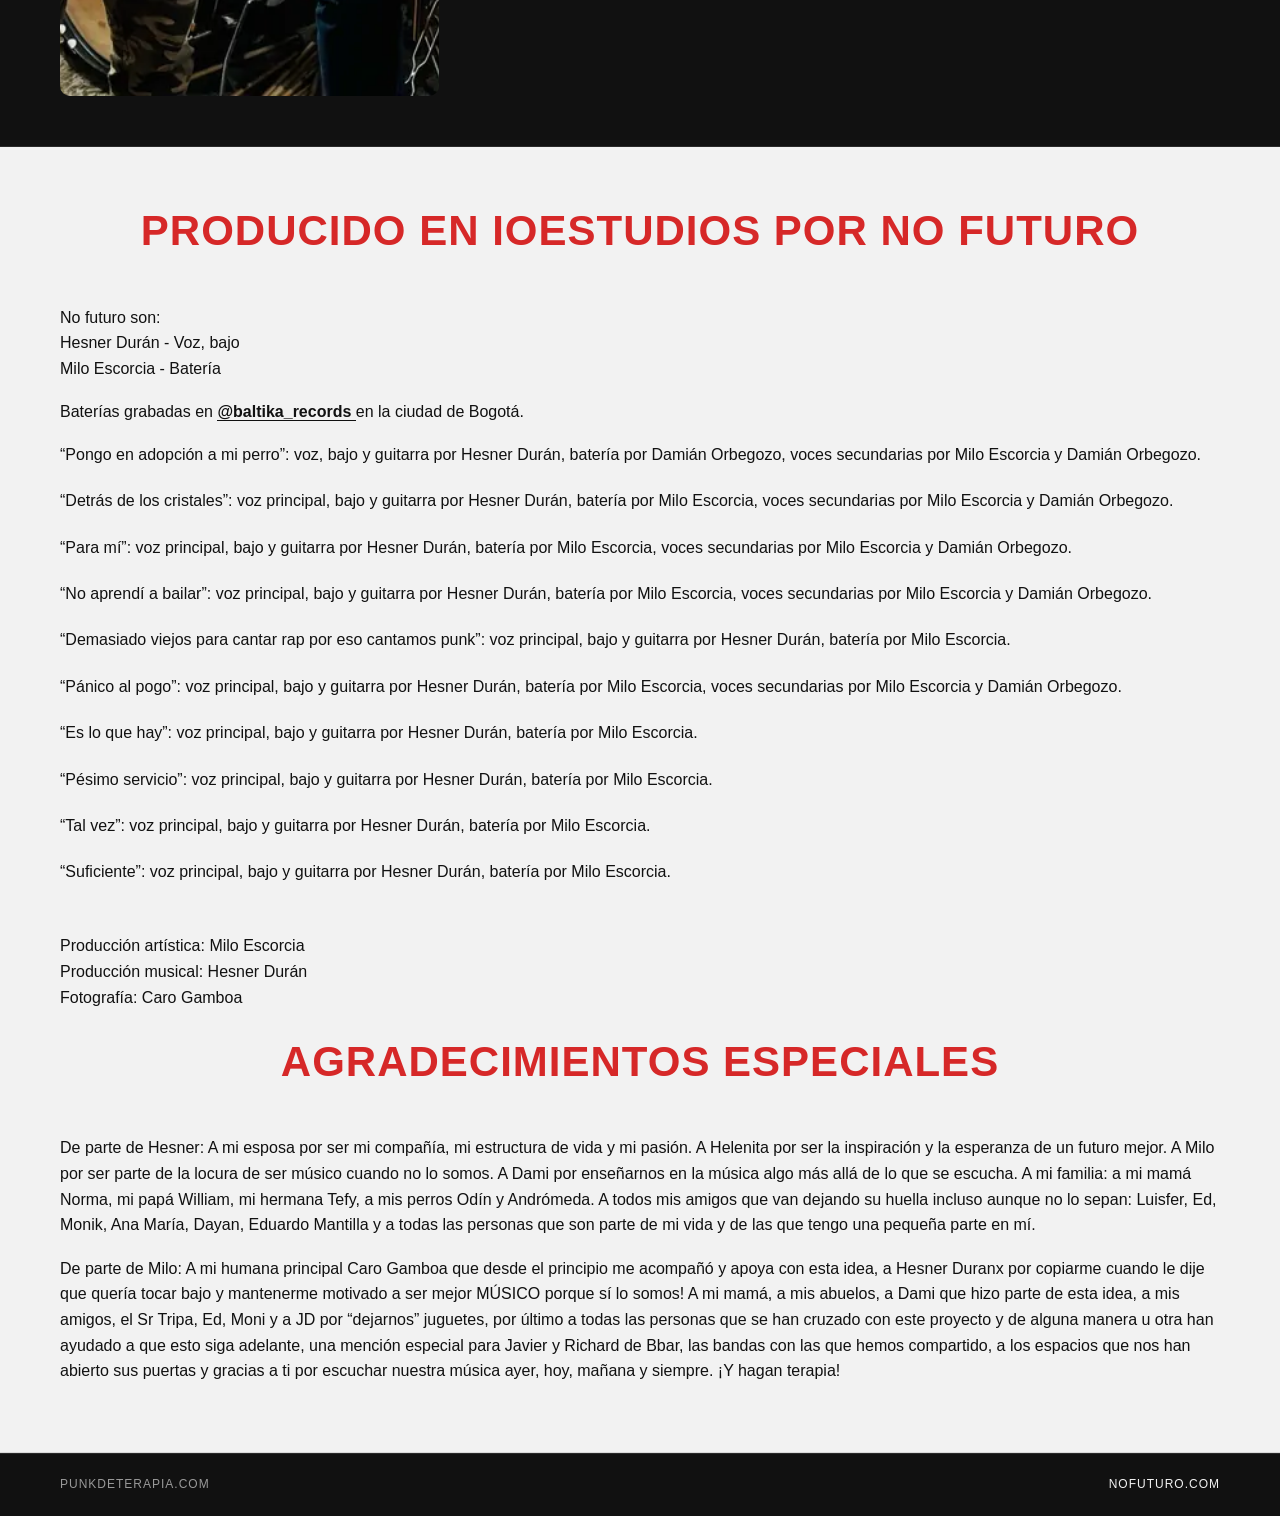
<file: terapia.html>
<!DOCTYPE html>
<html lang="es">

<head>

<meta charset="UTF-8">

<meta name="viewport" content="width=device-width, initial-scale=1.0">

<title>Punk de Terapia - NO FUTURO</title>

<meta http-equiv="refresh" content="0; url=/">

<link rel="canonical" href="https://punkdeterapia.com/">

<link rel="icon" type="image/png" href="assets/favicon.png">

</head>

<body>

<a href="/">PUNK DE TERAPIA</a>

</body>

</html>
</file>
<file: assets/css/style.css>
/* =========================
RESET
========================= */

*{
    margin:0;
    padding:0;
    box-sizing:border-box;
}

html,
body{

    width:100%;

    overflow-x:hidden;

}

/* =========================
BODY
========================= */

body{

    font-family: Helvetica, Arial, sans-serif;

    background:#111111;

    color:#f2f2f2;

    line-height:1.6;

    overflow-x:hidden;

}

/* =========================
HEADER
========================= */

header{

    border-bottom:1px solid #2a2a2a;

    padding:10px 20px;

    position:fixed;

    top:0;

    left:0;

    right:0;

    background:#111111;

    z-index:1000;

}

/* HEADER CONTENT */

.header-content{

    max-width:1200px;

    margin:auto;

    display:flex;

    justify-content:space-between;

    align-items:center;

    gap:20px;

    min-height:48px;

    min-width:0;

}

/* LOGO */

.logo{

    font-size:38px;

    font-family: Impact, Haettenschweiler, 'Arial Narrow Bold', sans-serif;

    letter-spacing:1px;

    color:#d62828;

    flex:1;

    min-width:0;

    overflow:hidden;

    white-space:nowrap;

    text-overflow:ellipsis;

    text-decoration:none;

}

/* MENU DESKTOP */

.desktop-menu{

    display:flex;

    gap:42px;

    align-items:center;

}

/* MENU LINKS */

.desktop-menu a{

    text-decoration:none;

    color:#f2f2f2;

    font-size:18px;

    font-weight:bold;

    transition:0.2s;

}

.desktop-menu a:hover{

    color:#ff3b30;

}

/* MOBILE MENU */

.mobile-menu{

    display:none;

    font-size:28px;

    cursor:pointer;

    width:36px;

    height:36px;

    flex-shrink:0;

    align-items:center;

    justify-content:center;

    color:#ffffff;

}

/* MOBILE DROPDOWN */

.mobile-dropdown{

    display:none;

    flex-direction:column;

    border-top:1px solid #2a2a2a;

    background:#111111;

}

.mobile-dropdown a{

    padding:18px 20px;

    text-decoration:none;

    color:#f2f2f2;

    border-bottom:1px solid #2a2a2a;

    font-weight:bold;

}

.mobile-dropdown.show{

    display:flex;

}

/* =========================
MAIN
========================= */

main{

    width:100%;

    padding-top:72px;

}

/* =========================
SECTION BASE
========================= */

.section-inner{

    max-width:1200px;

    margin:auto;

    padding:50px 20px;

}


/* =========================
HERO
========================= */

.hero-section{

    background:#f2f2f2;

    border-bottom:1px solid #dddddd;

}

.hero{

    display:grid;

    grid-template-columns:minmax(0,1fr) minmax(0,1fr);

    gap:80px;

    align-items:center;

    min-height:580px;

}

.hero > *{

    min-width:0;

}

/* COVER */

.cover{

    width:100%;

    height:auto;

    display:block;

    border-radius:18px;

    align-self:center;

}

/* HERO TITLE */

.hero-text h1{

    font-size:58px;    

    line-height:1.05;

    margin-bottom:30px;

    margin-top:-10px;
    
    color:#d62828;

    font-family: Impact, Haettenschweiler, 'Arial Narrow Bold', sans-serif;

    letter-spacing:1px;

    text-transform:uppercase;

}

/* HERO TEXT */

.hero-text p{

    color:#111111;

    font-size:18px;

}

/* TEXT BLOCK */

.text-block{

    margin-bottom:50px;

}

/* TRACKLIST */

.tracklist{

    list-style:none;

    padding-left:0;

}

.tracklist li{

    margin-bottom:10px;

    color:#111111;

    font-size:12px;

    letter-spacing:0.3px;

}



    
    
/* =========================
STREAMING SECTION
========================= */

.streaming-section{

    background:#d8d8d8;

    border-bottom:1px solid #c8c8c8;

    color:#111111;

}

/* TITLES */

.section-title{

    font-size:42px;

    margin-bottom:40px;

    text-align:center;

    font-family: Impact, Haettenschweiler, 'Arial Narrow Bold', sans-serif;

    letter-spacing:1px;

    color:#d62828;

    text-transform:uppercase;

}

/* PLATFORMS */

.platforms{

    display:grid;

    grid-template-columns:repeat(2, 1fr);

    gap:20px;

}

    .hero-platforms{

    margin-top:40px;

}

/* BUTTONS */

.platform-button{

   background:#1b1b1b;

    border:1px solid #1b1b1b;

    padding:18px;

    border-radius:16px;

    text-align:center;

    text-decoration:none;

    color:#f2f2f2;

    font-weight:bold;

    letter-spacing:1px;

    transition:0.25s;

}

/* HOVER */

.platform-button:hover{

    background:#ff3b30;

    border-color:#ff3b30;

    transform:translateY(-2px);

}

/* =========================
TRACKLIST
========================= */

.tracklist-section{
    background:#f2f2f2;
    border-bottom:1px solid #dddddd;
    overflow:hidden;
    width:100%;
}

.tracklist-section .section-inner{
    max-width:680px;
    padding:50px 20px;
    box-sizing:border-box;
}

.tracklist-panel{
    width:100%;
    background:#1a1a1a;
    border:1px solid #2e2e2e;
    padding:24px 36px 36px 36px;
    box-sizing:border-box;
}

.tracklist-panel-title{
    font-family:Impact, Haettenschweiler, 'Arial Narrow Bold', sans-serif;
    font-size:54px;
    color:#d62828;
    text-transform:uppercase;
    letter-spacing:1px;
    margin-bottom:16px;
    box-sizing:border-box;
    width:100%;
}

.tracklist-line{
    width:100%;
    height:1px;
    background:#3a3a3a;
    margin-bottom:24px;
    display:block;
    box-sizing:border-box;
}

.track-item{
    display:flex;
    flex-direction:row;
    align-items:baseline;
    gap:20px;
    padding:11px 0;
    border-bottom:1px solid #2a2a2a;
    width:100%;
    box-sizing:border-box;
}

.track-item:has(+ .tracklist-line){
    border-bottom:none;
}

.track-number{
    font-family:Impact, Haettenschweiler, 'Arial Narrow Bold', sans-serif;
    font-size:16px;
    color:#828282;
    min-width:22px;
    flex-shrink:0;
    letter-spacing:0.5px;
}

.track-name{
    font-family:Impact, Haettenschweiler, 'Arial Narrow Bold', sans-serif;
    font-size:18px;
    color:#ffffff;
    text-transform:uppercase;
    letter-spacing:1px;
    flex:1;
    min-width:0;
    word-break:break-word;
    overflow-wrap:anywhere;
    line-height:1.4;
}

@media(max-width:600px){

    .tracklist-section .section-inner{
        padding:30px 16px;
    }

    .tracklist-panel{
        padding:28px 20px;
    }

    .tracklist-panel-title{
        font-size:36px;
    }

    .track-name{
        font-size:13px;
    }

    .track-number{
        font-size:12px;
    }

}




/* =========================
GALLERY SECTION
========================= */

.gallery-section{

    background:#111111;

    border-bottom:1px solid #2a2a2a;

}

/* GALLERY TITLE */

.gallery-title{

    font-size:56px;

    text-align:center;

    margin-bottom:50px;

    color:white;

    font-family: Impact, Haettenschweiler, 'Arial Narrow Bold', sans-serif;

    letter-spacing:1px;

}

/* COLLAGE */

.collage{

    display:grid;

    grid-template-columns:repeat(3, 1fr);

    gap:12px;

}

/* IMAGES */

.collage img{

    width:100%;

    height:100%;

    object-fit:cover;

    cursor:pointer;

    transition:0.25s;

    border-radius:10px;

}

.collage img:hover{

    opacity:0.8;

    transform:scale(1.01);

}

/* BIG IMAGE */

.big{

    grid-column:span 2;

}

/* =========================
LIGHTBOX
========================= */

.lightbox{


    position:fixed;

    inset:0;

    background:rgba(0,0,0,0.95);

    display:none;

    justify-content:center;

    align-items:center;

    flex-direction:column;

    z-index:9999;

    padding:20px;

}

/* ACTIVE */

.lightbox.active{

    display:flex;

}

/* IMAGE */

.lightbox img{

    max-width:90%;

    max-height:85vh;

    object-fit:contain;

}

/* CLOSE */

.close-lightbox{

    position:absolute;

    top:20px;

    right:25px;

    font-size:36px;

    color:#ff3b30;

    cursor:pointer;

    font-weight:bold;

}

/* ARROWS */

.arrow{

    position:absolute;

    top:50%;

    transform:translateY(-50%);

    font-size:50px;

    color:white;

    cursor:pointer;

    user-select:none;

    padding:20px;

}

.arrow-left{

    left:10px;

}

.arrow-right{

    right:10px;

}

/* =========================
CREDITS SECTION
========================= */

.credits-section{

    background:#f2f2f2;

    color:#111111;

    border-bottom:1px solid #d9d9d9;

}

/* CREDITS */

.credits p{

    margin-bottom:18px;

}

/* SONG CREDITS */

.song-credits{

    line-height:1.45;

    margin-bottom:50px;

}

/* LINKS */

p a{

    color:#111111;

    text-decoration:none;

    border-bottom:1px solid #111111;

    font-weight:bold;

}

/* =========================
CONTACT SECTION
========================= */

.contact-section{

    background:#1a1a1a;

    color:#f2f2f2;

}

/* =========================
FOOTER
========================= */

footer{

    width:100%;

    background:#111111;

    border-top:1px solid #2a2a2a;

}

.footer-inner{

    max-width:1200px;

    margin:auto;

    padding:14px 20px;

    display:flex;

    justify-content:space-between;

    align-items:center;

    gap:20px;

    font-size:12px;

    letter-spacing:1px;

    color:#999999;

    font-family: Impact, Haettenschweiler, 'Arial Narrow Bold', sans-serif;

}

.footer-inner a{

    color:#f2f2f2;

    text-decoration:none;

}

/* FOOTER SOCIALS */

.footer-socials{

    display:flex;

    align-items:center;

    gap:22px;

}

/* ICONS */

.footer-socials img{

    width:28px;

    height:28px;

    object-fit:contain;

    transition:0.2s;

}

/* HOVER */

.footer-socials img:hover{

    opacity:0.7;

    transform:translateY(-2px);

}

/* =========================
RESPONSIVE
========================= */

@media(max-width:900px){

    .hero{
        grid-template-columns:1fr;
        gap:50px;
    }

    .hero-text h1{
        font-size:42px;
    }

    .gallery-title{
        font-size:40px;
    }

}


@media(max-width:600px){

    header{
        padding:10px 14px;
    }

    .header-content{
        gap:10px;
        overflow:hidden;
    }

    .logo{
        font-size:30px;
        line-height:1;
        flex:1;
        min-width:0;
    }

    .desktop-menu{
        display:none;
    }

    .mobile-menu{
        display:flex;
        align-items:center;
        justify-content:center;
        width:32px;
        height:32px;
        font-size:28px;
        flex-shrink:0;
        color:#ffffff;
    }

    .section-inner{
        padding:40px 12px;
    }

    
    .hero{
        grid-template-columns:1fr;
        gap:40px;
        width:100%;
    }

    .hero-text h1{
        font-size:34px;
    }

    .platforms{
        grid-template-columns:1fr;
    }

    .collage{
        grid-template-columns:1fr 1fr;
    }

    .big{
        grid-column:span 2;
    }

    .footer-inner{
        flex-direction:column;
        text-align:center;
    }

}

/* =========================
QUIZ
========================= */

.quiz-app{
    max-width:600px;
    margin:0 auto;
    text-align:center;
    padding:40px 0;
}

.quiz-question{
    font-family:Impact, Haettenschweiler, 'Arial Narrow Bold', sans-serif;
    font-size:32px;
    color:#111111;
    line-height:1.3;
    margin-bottom:30px;
    text-transform:uppercase;
    letter-spacing:1px;
}

.quiz-subtitle{
    color:#444444;
    font-size:16px;
    margin-bottom:40px;
}

.quiz-btn{
    display:block;
    width:100%;
    font-family:inherit;
    font-size:inherit;
    line-height:inherit;
    max-width:320px;
    margin:12px auto;
    cursor:pointer;
    background:#1b1b1b;
    color:#f2f2f2;
    border-radius:16px;
    padding:18px;
    text-align:center;
    font-weight:bold;
    letter-spacing:1px;
    border:1px solid #1b1b1b;
    transition:0.25s;
    text-decoration:none;
}

.quiz-btn:hover{
    background:#ff3b30;
    border-color:#ff3b30;
    transform:translateY(-2px);
}

.quiz-result{
    font-family:Impact, Haettenschweiler, 'Arial Narrow Bold', sans-serif;
    font-size:42px;
    color:#d62828;
    text-transform:uppercase;
    letter-spacing:1px;
    margin:20px 0 40px 0;
    line-height:1.2;
}

.history{
    margin-top:30px;
    text-align:left;
}

.history p{
    font-size:14px;
    margin:8px 0;
    border-top:1px solid #dddddd;
    padding-top:10px;
    color:#333333;
}

/* =========================
QUIZ RESULT ACTIONS
========================= */

.quiz-actions{
    max-width:320px;
    margin:20px auto 0 auto;

    display:flex;
    gap:12px;

    align-items:stretch;
}

.quiz-share-btn{
    width:58px;
    min-width:58px;
    aspect-ratio:1 / 1;

    border-radius:16px;
    border:1px solid #111111;

    background:#ffffff;
    color:#111111;

    display:flex;
    align-items:center;
    justify-content:center;

    cursor:pointer;
    transition:0.25s;

    font-size:24px;

    padding:0;

    line-height:1;
}

.quiz-share-btn:hover{
    background:#ff3b30;
    border-color:#ff3b30;
    color:#ffffff;
    transform:translateY(-2px);
}

.quiz-restart-btn{
    flex:1;
    margin:0;
}

.quiz-divider{

    max-width:320px;

    height:1px;

    background:#dddddd;

    margin:24px auto 0 auto;

}

.quiz-footer-link{

    max-width:320px;

    margin:18px auto 0 auto;

    text-align:center;

}

.quiz-footer-link a{

    font-size:16px;

    color:#666666;

    text-decoration:none;

    font-weight:normal;

    transition:0.25s;

}

.quiz-footer-link a:hover{

    color:#d62828;

}


/* =========================
LYRICS POPUP
========================= */

.lyrics-overlay{
    display:none;
    position:fixed;
    inset:0;
    background:rgba(0,0,0,0.7);
    z-index:9000;
}

.lyrics-overlay.active{
    display:block;
}

.lyrics-popup{
    display:none;
    position:fixed;
    top:50%;
    left:50%;
    transform:translate(-50%, -50%);
    width:90%;
    max-width:600px;
    max-height:80vh;
    background:#111111;
    border:1px solid #2a2a2a;
    border-radius:14px;
    padding:40px 36px 36px 36px;
    overflow-y:auto;
    z-index:9001;
    box-sizing:border-box;
}

.lyrics-popup.active{
    display:block;
}

.lyrics-close{
    position:absolute;
    top:16px;
    right:20px;
    font-size:24px;
    color:#ff3b30;
    cursor:pointer;
    font-weight:bold;
    line-height:1;
}

.lyrics-close:hover{
    color:#ffffff;
}

.lyrics-title{
    font-family:Impact, Haettenschweiler, 'Arial Narrow Bold', sans-serif;
    font-size:22px;
    color:#d62828;
    text-transform:uppercase;
    letter-spacing:1px;
    margin-bottom:24px;
    padding-right:30px;
    line-height:1.2;
}

.lyrics-body{
    font-family:Helvetica, Arial, sans-serif;
    font-size:16px;
    color:#f2f2f2;
    line-height:2;
    white-space:pre-wrap;
}

/* TRACK ITEM CLICKEABLE */

.track-item{
    cursor:pointer;
}

.track-item:hover .track-name{
    color:#d62828;
}

.track-item:hover .track-number{
    color:#aaaaaa;
}

/* =========================
COPY POPUP
========================= */

.copy-popup{

    position:fixed;

    width:max-content;

    max-width:calc(100% - 32px);

    overflow-wrap:anywhere;

    text-align:center;

    bottom:30px;

    left:50%;

    transform:translateX(-50%);

    background:#ff1a1a;

    color:white;

    padding:16px 26px;

    border-radius:14px;

    font-weight:bold;

    font-size:15px;

    opacity:0;

    pointer-events:none;

    transition:0.25s;

    z-index:99999;

    box-shadow:0 10px 30px rgba(0,0,0,0.35);

}

/* SHOW */

.show-popup{

    opacity:1;

    pointer-events:auto;

    user-select:all;

    bottom:45px;

}
</file>
